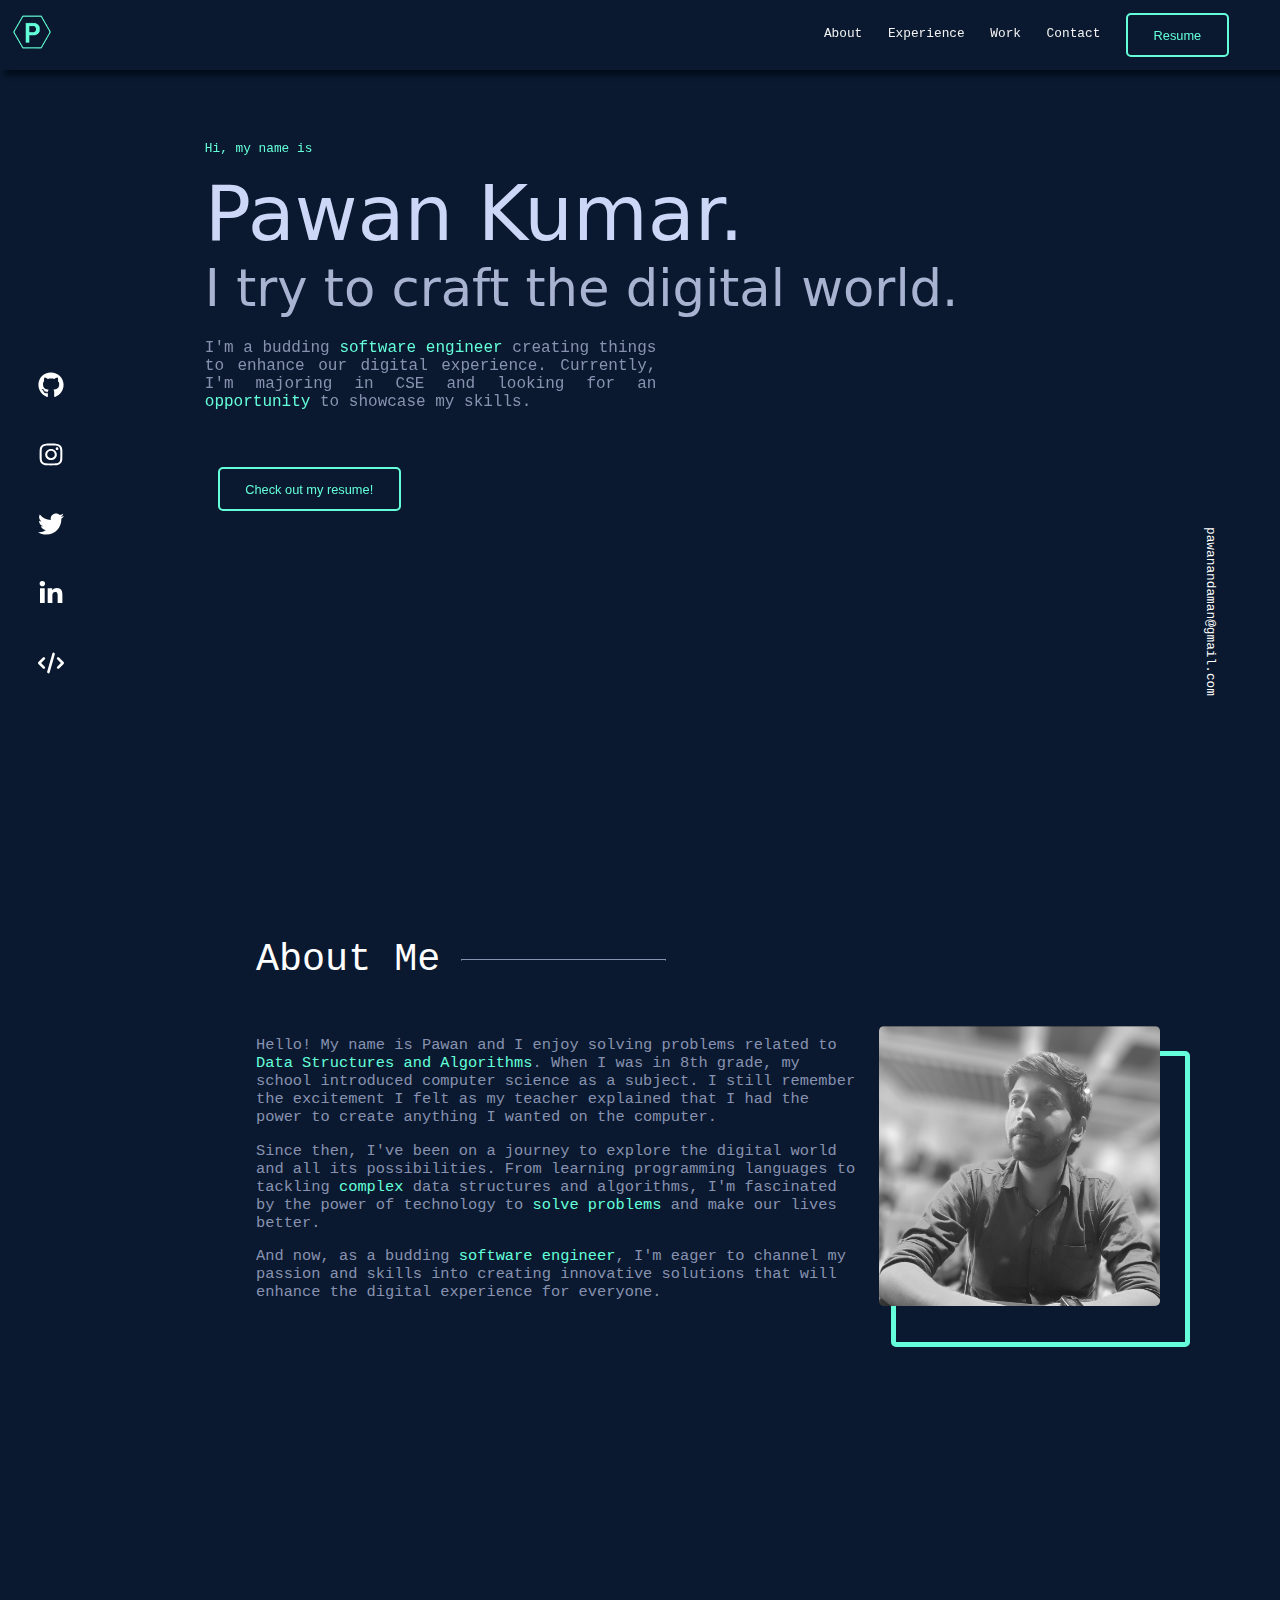
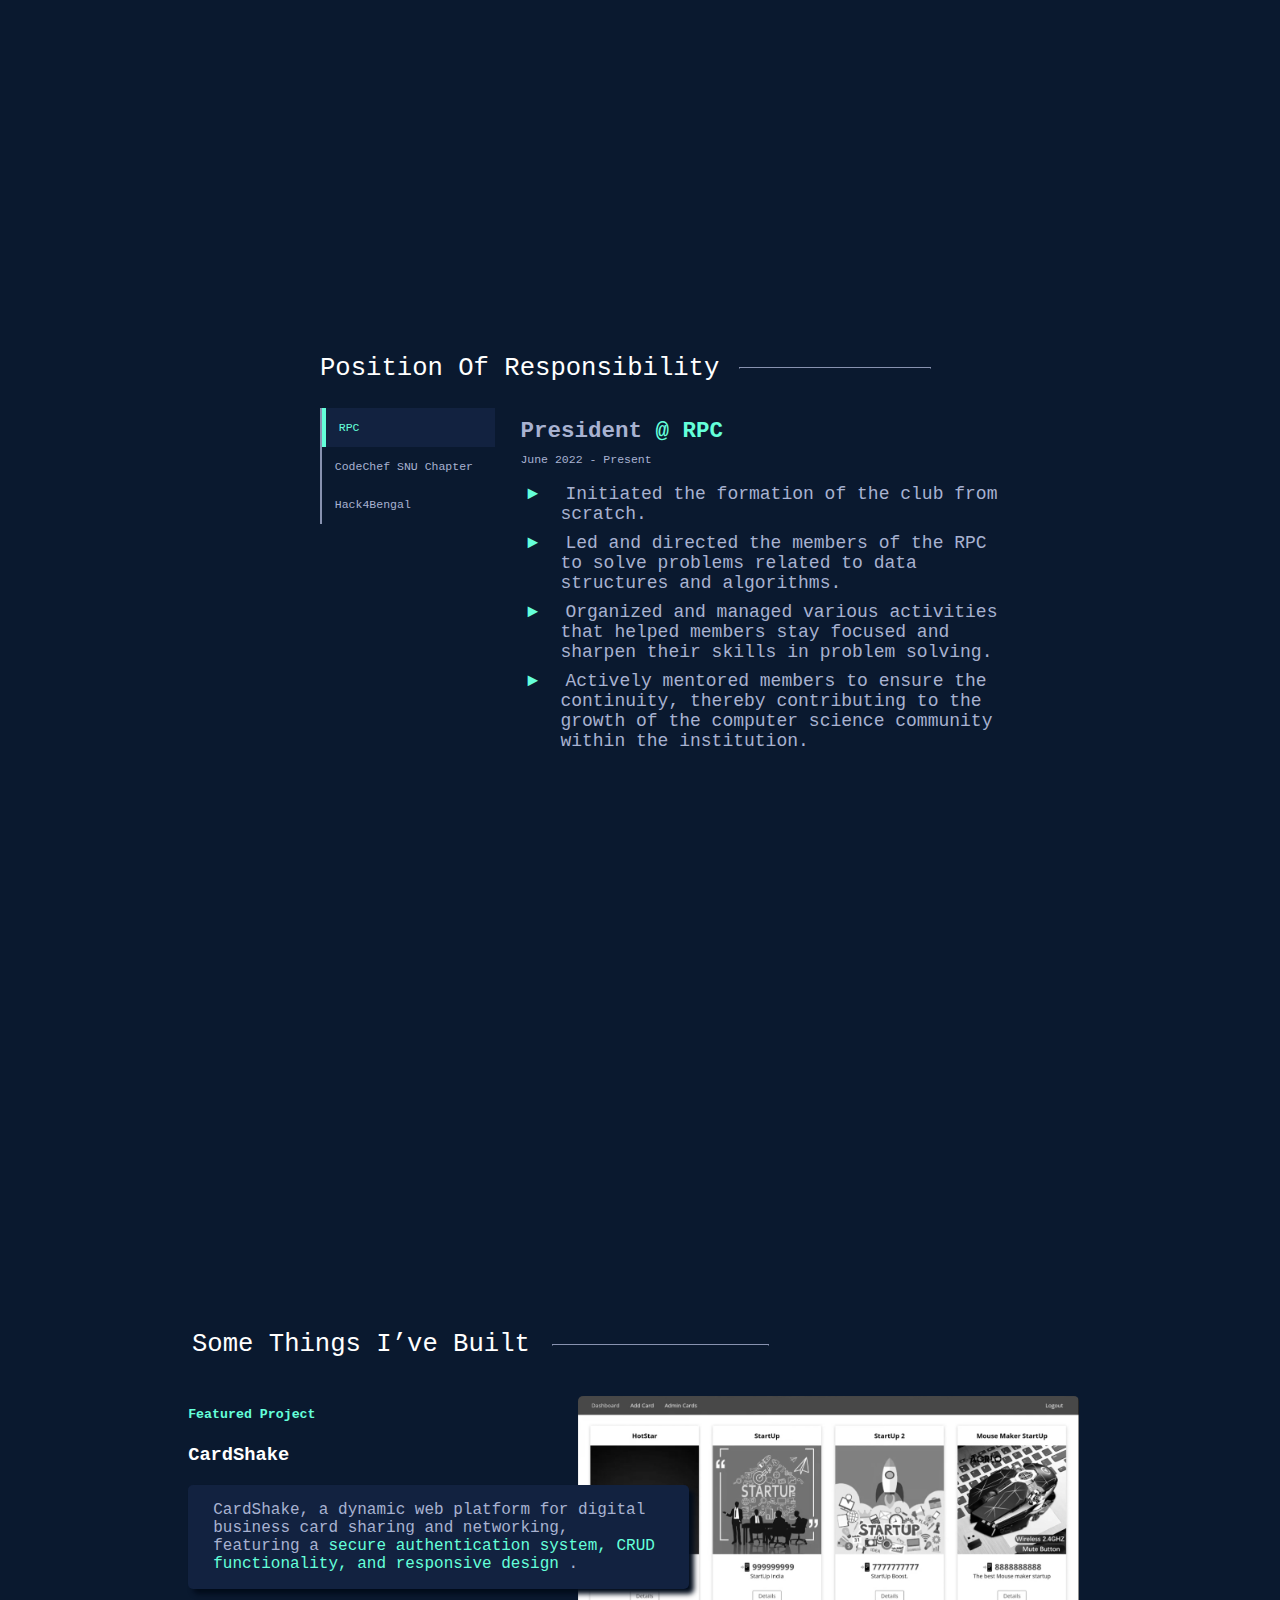
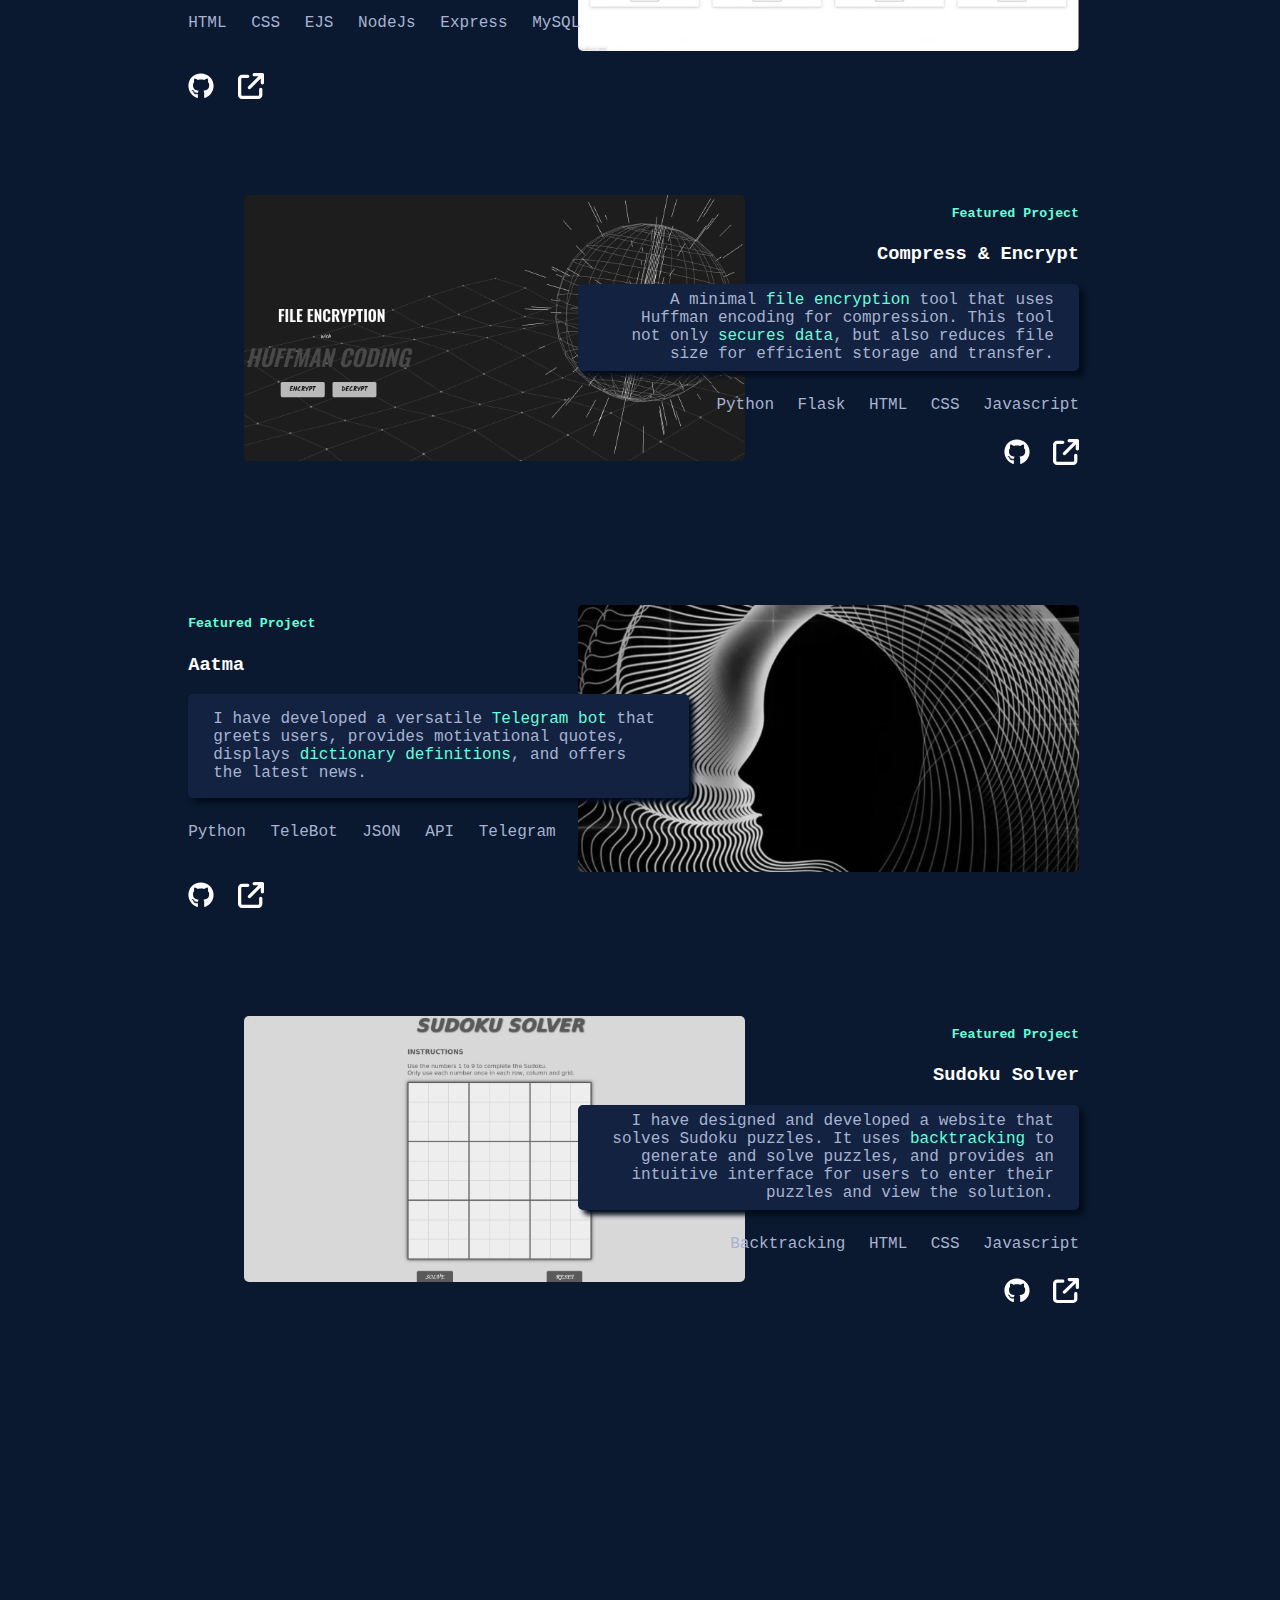
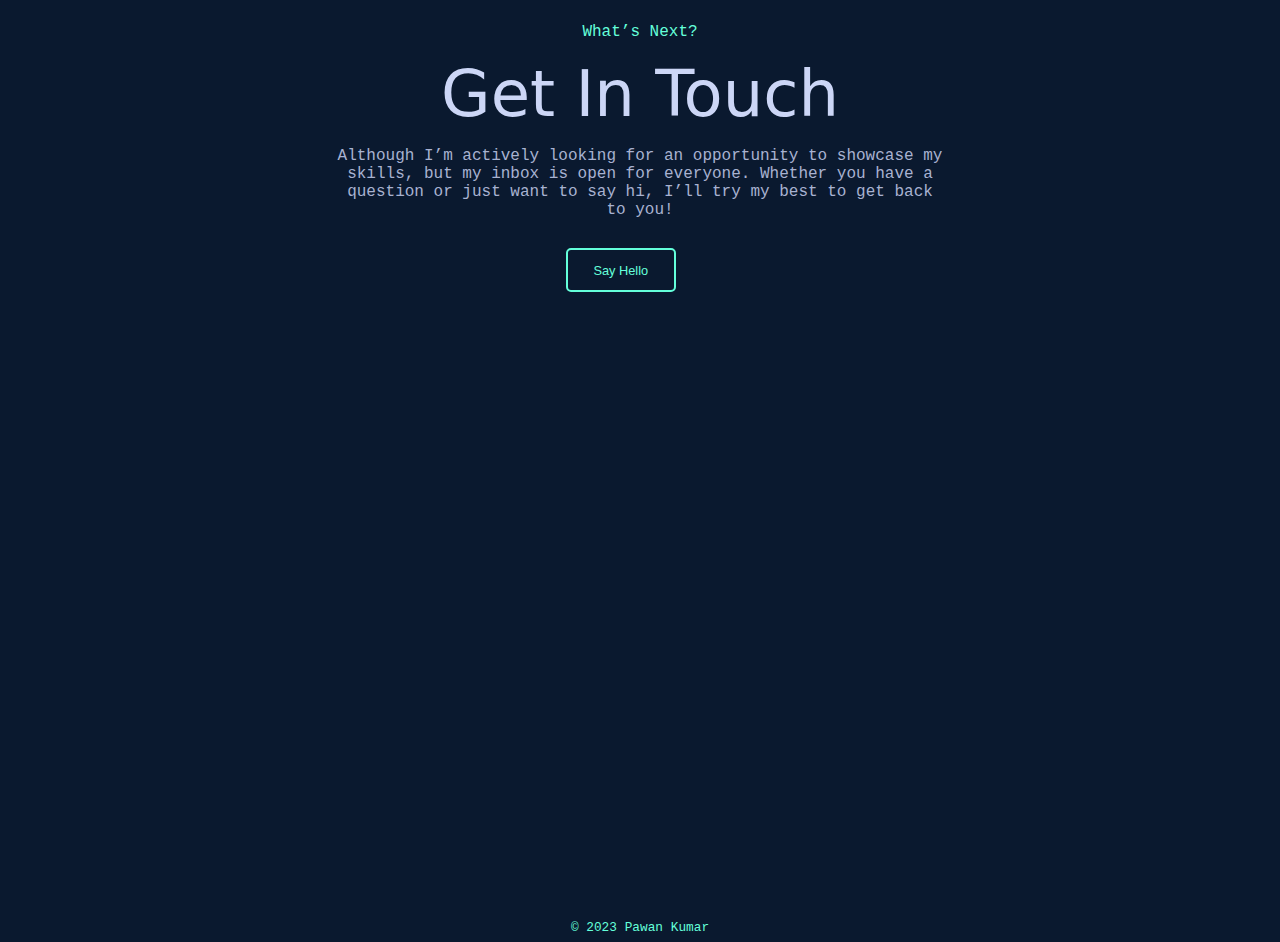
<file: index.html>
<!DOCTYPE html>
<html lang="en">
<head>
    <link rel="stylesheet" href="index.css">
    <link rel="icon" type="image/x-icon" href="Media/Icons/P.png">
    <meta name="viewport" content="width=device-width, initial-scale=1.0">
    <title>Pawan Kumar</title>
</head>
<body>
    <div class="section-1">   
        <nav>
            <div class="topnav" id = "navbar">
                <a target="_blank" href="https://github.com/pawanbgs0/Portfolio"><img src="Media/Icons/P.png" alt="Logo"></a>
                <div class="topnav-right">
                    <a class = "NavLink" id="aboutLink" href="#about">About</a>
                    <a class = "NavLink" href="#experience">Experience</a>
                    <a class = "NavLink" href="#work">Work</a>
                    <a class = "NavLink" href="#contact">Contact</a>
                    <button class="btm" id = "blog">Resume</button>
                </div>
            </div>
        </nav>

        <div class="LeftIconBar">
            <a target="_blank" href="https://github.com/pawanbgs0"><img class = "Micon" src="Media/Icons/github.svg"></a> 
            <a href="#about"><img class = "Micon" src="Media/Icons/instagram.svg"></a>
            <a target="_blank" href="https://twitter.com/PawanKu27113141"><img class = "Micon" src="Media/Icons/twitter.svg"></i></a> 
            <a target="_blank" href="https://www.linkedin.com/in/parser01/"><img class = "Micon" src="Media/Icons/linkedin-in.svg"></a>
            <a target="_blank" href="https://leetcode.com/parser01/"><img class = "Micon" src="Media/Icons/code-solid.svg"></a> 
        </div>

        <div class="RightIconBar">
            <a href="mailto:pawanandaman@gmail.com"><p>pawanandaman@gmail.com</p></a> 
        </div>

        <div class="intro-container">
            <div>
                <p class="Intro">Hi, my name is</p>
            </div>
            <div>
                <p class = "Name">Pawan Kumar.</p>
                <p class="tagline">I try to craft the digital world.</p>
            </div>
            <div>
                <p class="shortPara">I'm a budding <span>software engineer</span> creating things to enhance our digital experience. Currently, I'm majoring in CSE and looking for an <span>opportunity </span>to showcase my skills.</p>
            </div>
            <div>
                <button class="btm" id = "resume2">Check out my resume!</button>
            </div>

        </div>
        <section id="about"></section>
    </div>
     
    <div class="section-2">
        <div class="about-div">
            <div>
                <p class="AboutMe">About Me</p>
            </div>
            <div class="hrdiv">
                <hr>
            </div>
        </div>

        <div class="about-container">
            <div class="para">
                <p class="moreAboutMe">
                    Hello! My name is Pawan and I enjoy solving problems related to <span>Data Structures and Algorithms</span>. When I was in 8th grade, my school introduced computer science as a subject. I still remember the excitement I felt as my teacher explained that I had the power to create anything I wanted on the computer.
                </p>
                <p class="moreAboutMe">
                    Since then, I've been on a journey to explore the digital world and all its possibilities. From learning programming languages to tackling <span>complex</span> data structures and algorithms, I'm fascinated by the power of technology to <span>solve problems</span> and make our lives better.
                </p>
                <p class="moreAboutMe">
                    And now, as a budding <span>software engineer</span>, I'm eager to channel my passion and skills into creating innovative solutions that will enhance the digital experience for everyone.
                </p>
            </div>
            <div class="photoContainer">
                <div class="blackdiv">
                    <img src="Media/black.jpg" class="photoBlack">
                </div>
                <div class="overlayPhoto">
                    <img src="Media/color.jpg" class="photoColor">
                </div>
                <div class="square"></div>

            </div>
        </div>
    </div>
     
    <div class="section-3">
        <section id="experience"></section>
        <div class="work-div">
            <div>
                <p class="aboutWork">Position Of Responsibility</p>
            </div>
            <div class="hrdiv">
                <hr>
            </div>
        </div>
        
        <div class="tab-div">
            <div class="tab">
                <button class="tablinks" onclick="companyList(event, 'RPC')" id="defaultOpen"><p>RPC</p></button>
                <button class="tablinks" onclick="companyList(event, 'CodeChef')"><p>CodeChef SNU Chapter</p></button>
                <button class="tablinks" onclick="companyList(event, 'Hack4Bengal')"><p>Hack4Bengal</p></button>
            </div>
            
            <div id="RPC" class="tabcontent">
                <h3>President <span class="attherate">@ RPC</span></h3>
                <p class="duration">June 2022 - Present</p>
                <ul>
                    <li> 
                        <span class="bullet">&#9658</span> 
                        <span>Initiated the formation of the club from scratch.
                        </span>
                    </li>
                    <li> 
                        <span class="bullet">&#9658</span> 
                        <span>Led and directed the members of the RPC to solve problems related to data structures and algorithms.
                        </span>
                    </li>
                    <li>
                        <span class="bullet">&#9658</span>
                        <span>Organized and managed various activities that helped members stay focused and sharpen their skills in problem solving.
                        </span>
                    </li>
                    <li>
                        <span class="bullet">&#9658</span>
                        <span>Actively mentored members to ensure the continuity, thereby contributing to the growth of the computer science community within the institution.
                        </span>
                    </li>
                </ul>
            </div>
            
            <div id="CodeChef" class="tabcontent">
                <h3>Event Lead <a target="_blank", href="https://in.linkedin.com/companyList/codechef-snu-chapter"><span class="attherate">@ CodeChef SNU Chapter</span></a></h3>
                <p class="duration">September 2021 - May 2022</p> 
                <ul>
                    <li> 
                        <span class="bullet">&#9658</span> 
                        <span>As the lead, I had the opportunity to develop my skills in competitive programming and to help other students do the same.
                        </span>
                    </li>
                    <li>
                        <span class="bullet">&#9658</span>
                        <span>Organized and facilitated regular events, workshops, and practice sessions focused on competitive programming, which helped me to deepen my understanding of the topic and to share my knowledge with others.
                        </span>
                    </li>
                    <li>
                        <span class="bullet">&#9658</span>
                        <span>Learned to work with a diverse group of people, from beginners to advanced programmers, and to tailor my teaching and coaching style to different learning styles and levels of experience.
                        </span>
                    </li>
                </ul>
            </div>
            
            <div id="Hack4Bengal" class="tabcontent">
                <h3>Event Lead <a target=”_blank” href="https://www.hack4bengal.tech"><span class="attherate">@ Hack4Bengal</span></a></h3>
                <p class="duration">December 2021 - April 2022</p>
                <ul>
                    <li> 
                        <span class="bullet">&#9658</span> 
                        <span>Led the first edition of Hack4Bengal, a national-level hackathon that brought together participants from across the country to tackle real-world problems through innovative technology solutions.
                        </span>
                    </li>
                    <li>
                        <span class="bullet">&#9658</span>
                        <span>Developed and implemented creative solutions to challenges that arose during the planning and execution phases, such as managing event time, selecting relevant themes, and designing effective contents.
                        </span>
                    </li>
                    <li>
                        <span class="bullet">&#9658</span>
                        <span>Gained valuable experience in event management, team leadership, and problem-solving, honing skills that are transferable to other settings such as software development and project management.
                        </span>
                    </li>
                </ul>
            </div>
        </div>
    </div>
     
    <div class="section-4">
        <section id="work"></section>
        <div class="built-div">
            <div>
                <p class="aboutbuilt">Some Things I’ve Built</p>
            </div>
            <div class="hrdiv">
                <hr>
            </div>
        </div>
        <div class="allproject">












            <div class = "cardShakeProjectContainer">
                <div class="AatmaContainer">
                    <img src="Media/Projects/CardShakeB.png" class="photoBlack">

                    <div class="overlayAatma">
                        <a target="_blank" href="https://www.youtube.com/watch?v=YByWMC5lBxQ"><img src="Media/Projects/CardShake.png" class="photoColor"></a>
                    </div>
                </div>
                <div class="leftDetailContainer">
                    <div class="leftHeaders">
                        <h5>Featured Project</h5>
                        <a target="_blank" href="https://github.com/pawanbgs0/CardShake"><h3>CardShake</h3></a>
                    </div>
                    <div class="leftDetailpara">
                        <p>
                            CardShake, a dynamic web platform for digital business card sharing and networking, featuring a <span>secure authentication system, CRUD functionality, and responsive design </span>.
                        </p>
                    </div>
                    <div class="leftTechUsed">
                        <ul>
                            <li>HTML</li>
                            <li>CSS</li>
                            <li>EJS</li>
                            <li>NodeJs</li>
                            <li>Express</li>
                            <li>MySQL</li>
                        </ul>
                    </div>
                    <div class="leftExlinks">
                        <ul>
                            <li>
                                <a target="_blank" href="https://github.com/pawanbgs0/CardShake">
                                    <img src="Media/Icons/github.svg" class = "Micon">
                                </a>
                            </li>
                            <li>
                                <a target="_blank" href="https://www.youtube.com/watch?v=YByWMC5lBxQ">
                                    <img src="Media/Icons/link.svg" class = "Micon">
                                </a>
                            </li>
                        </ul>
                    </div>
                </div>
            </div>









            <div class="projectContainer">

                <div class="huffContainer">
                    <img src="Media/Projects/huffmanBlack.png" class="photoBlack">

                    <div class="overlayhuff">
                        <a target="_blank" href="https://www.youtube.com/watch?v=fZPHn5z9cmo"><img src="Media/Projects/huffman.png" class="photoColor"></a>
                    </div>
                </div>
                <div class="detailContainer">
                    <div class="headers">
                        <h5>Featured Project</h5>
                        <a target="_blank" href="https://github.com/pawanbgs0/Huffman"><h3>Compress & Encrypt</h3></a>
                    </div>
                    <div class="detailpara">
                        <p>
                            A minimal <span>file encryption</span> tool that uses Huffman encoding for compression. This tool not only <span>secures data</span>, but also reduces file size for efficient storage and transfer.
                        </p>
                    </div>
                    <div class="techUsed">
                        <ul>
                            <li>Python</li>
                            <li>Flask</li>
                            <li>HTML</li>
                            <li>CSS</li>
                            <li>Javascript</li>
                        </ul>
                    </div>
                    <div class="exlinks">
                        <ul>
                            <li>
                                <a target="_blank" href="https://github.com/pawanbgs0/Huffman">
                                    <img src="Media/Icons/github.svg" class = "Micon">
                                </a>
                            </li>
                            <li>
                                <a target="_blank" href="https://www.youtube.com/watch?v=fZPHn5z9cmo">
                                    <img src="Media/Icons/link.svg" class = "Micon">
                                </a>
                            </li>
                        </ul>
                    </div>
                </div>
            </div>
        
            <div class = "AatmaprojectContainer">
                <div class="AatmaContainer">
                    <img src="Media/Projects/AatmaB.jpg" class="photoBlack">

                    <div class="overlayAatma">
                        <a target="_blank" href="https://www.youtube.com/watch?v=b3VxaxKfLD4"><img src="Media/Projects/Aatma.jpg" class="photoColor"></a>
                    </div>
                </div>
                <div class="leftDetailContainer">
                    <div class="leftHeaders">
                        <h5>Featured Project</h5>
                        <a target="_blank" href="https://replit.com/@PawanKumar56/TelegramBot"><h3>Aatma</h3></a>
                    </div>
                    <div class="leftDetailpara">
                        <p>
                            I have developed a versatile <span>Telegram bot</span> that greets users, provides motivational quotes, displays <span>dictionary definitions</span>, and offers the latest news.
                        </p>
                    </div>
                    <div class="leftTechUsed">
                        <ul>
                            <li>Python</li>
                            <li>TeleBot</li>
                            <li>JSON</li>
                            <li>API</li>
                            <li>Telegram</li>
                        </ul>
                    </div>
                    <div class="leftExlinks">
                        <ul>
                            <li>
                                <a target="_blank" href="https://github.com/pawanbgs0/Aatma">
                                    <img src="Media/Icons/github.svg" class = "Micon">
                                </a>
                            </li>
                            <li>
                                <a target="_blank" href="https://www.youtube.com/watch?v=b3VxaxKfLD4">
                                    <img src="Media/Icons/link.svg" class = "Micon">
                                </a>
                            </li>
                        </ul>
                    </div>
                </div>
            </div>


            <div class="sudoprojectContainer">

                <div class="sudoContainer">
                    <img src="Media/Projects/sudoBlack.png" class="photoBlack">

                    <div class="overlaysudo">
                        <a target="_blank" href="https://pawanbgs0.github.io/Sudoku/"><img src="Media/Projects/sudo.png" class="photoColor"></a>
                    </div>
                </div>
                <div class="detailContainer">
                    <div class="headers">
                        <h5>Featured Project</h5>
                        <a target="_blank" href="https://pawanbgs0.github.io/Sudoku/"><h3>Sudoku Solver</h3></a>
                    </div>
                    <div class="detailpara">
                        <p>
                            I have designed and developed a website that solves Sudoku puzzles. It uses <span>backtracking</span> to generate and solve puzzles, and provides an intuitive interface for users to enter their puzzles and view the solution.
                        </p>
                    </div>
                    <div class="techUsed">
                        <ul>
                            <li>Backtracking</li>
                            <li>HTML</li>
                            <li>CSS</li>
                            <li>Javascript</li>
                        </ul>
                    </div>
                    <div class="exlinks">
                        <ul>
                            <li>
                                <a target="_blank" href="https://github.com/pawanbgs0/Sudoku">
                                    <img src="Media/Icons/github.svg" class = "Micon">
                                </a>
                            </li>
                            <li>
                                <a target="_blank" href="https://pawanbgs0.github.io/Sudoku/">
                                    <img src="Media/Icons/link.svg" class = "Micon">
                                </a>
                            </li>
                        </ul>
                    </div>
                </div>
            </div>
        </div>
        <section id="contact"></section>
    </div>
     
    <div class="section-5">
        <div class="contactContainer">
            <div>
                <p>What’s Next?</p>
            </div>
            <div>
                <p class="touch">Get In Touch</p>
            </div>
            <div class="touchpara">
                <p>Although I’m actively looking for an opportunity to showcase my skills, but my inbox is open for everyone. Whether you have a question or just want to say hi, I’ll try my best to get back to you!</p>
            </div>
            <div>
                <button class="btm" id="hello"><span>Say Hello</span></button>
            </div>
        </div>
    </div>
    <div class="footer">
        <a target="_blank" href="https://github.com/pawanbgs0/Portfolio">
            <p class="copyright">© 2023 Pawan Kumar</p>
        </a>
    </div>
    <script src="index.js"></script>
</body>
</html>
</file>
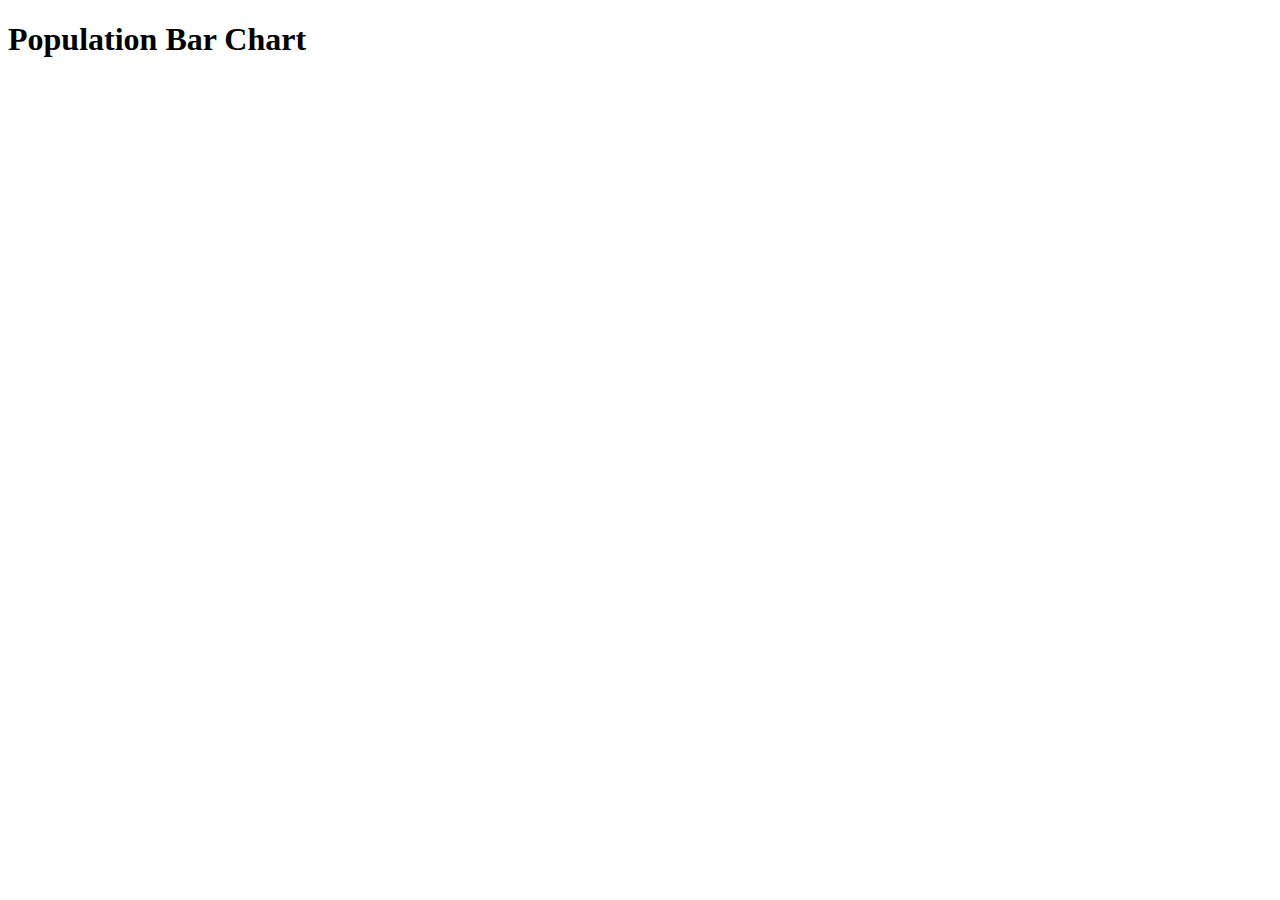
<file: temp.html>
<!DOCTYPE html>
<html>
  <head>
    <title>Population Bar Chart</title>
    <script src="https://d3js.org/d3.v6.min.js"></script>
    <style>
      .bar {
        fill: steelblue;
      }
    </style>
  </head>
  <body>
    <h1>Population Bar Chart</h1>
    <svg width="600" height="400"></svg>
    <script>
      // Define the dataset
      const dataset = [
        { country: "China", population: 1394 },
        { country: "India", population: 1365 },
        { country: "United States", population: 328 },
        { country: "Indonesia", population: 270 },
        { country: "Brazil", population: 212 }
      ];

      // Define the dimensions of the chart
      const width = 500;
      const height = 300;
      const margin = { top: 20, right: 20, bottom: 30, left: 40 };

      // Create the scales
      const x = d3.scaleBand().range([margin.left, width - margin.right]).padding(0.1);
      const y = d3.scaleLinear().range([height - margin.bottom, margin.top]);

      // Set the domains for the scales
      x.domain(dataset.map(d => d.country));
      y.domain([0, d3.max(dataset, d => d.population)]);

      // Create the chart
      const svg = d3.select("svg")
        .attr("viewBox", [0, 0, width, height]);

      svg.selectAll("rect")
        .data(dataset)
        .enter()
        .append("rect")
        .attr("class", "bar")
        .attr("x", d => x(d.country))
        .attr("y", d => y(d.population))
        .attr("width", x.bandwidth())
        .attr("height", d => height - margin.bottom - y(d.population));

      // Create the axes
      const xAxis = d3.axisBottom(x);
      const yAxis = d3.axisLeft(y);

      svg.append("g")
        .attr("transform", `translate(0,${height - margin.bottom})`)
        .call(xAxis);

      svg.append("g")
        .attr("transform", `translate(${margin.left},0)`)
        .call(yAxis);
    </script>
  </body>
</html>
</file>
<file: index.css>
body{
    margin: 0;
    font-family: "SF Mono","Fira Code","Fira Mono","Roboto Mono",monospace;
    background-color: #0a192f;
}

.section-1{
    min-height: 100vh;
    overflow: auto;
    box-sizing: border-box;
    position: relative;
    bottom: -50px;
    z-index: 3;
}

.section-2{
    min-height: 100vh;
    /* overflow: auto; */
    box-sizing: border-box;
}

.section-3
{
    min-height: 100vh;
    /* overflow: auto; */
    box-sizing: border-box;
}

.section-4
{
    min-height: 100vh;
    /* overflow: auto; */
    box-sizing: border-box;
}

.section-5
{
    min-height: 100vh;
    /* overflow: auto; */
    box-sizing: border-box;
}

.moreAboutMe span{
    color: #64ffda;
}

.shortPara span{
    color: #64ffda;
}

.leftDetailpara span{
    color: #64ffda;
}

.detailpara span{
    color: #64ffda;
}

#navbar{
    width: 100vw;
    box-sizing: border-box;
    position: fixed;
    background-color: #0a192f;
    font-family: "SF Mono","Fira Code","Fira Mono","Roboto Mono",monospace;
    transition: top 0.3s;
    z-index: 2;
    box-shadow: 5px 5px 5px #020c1b;
}
  

.NavLink{
    float: left;
    color: #f2f2f2;
    text-align: center;
    padding: 2vw 1vw;
    text-decoration: none;
    font-size: 1vw;
}

.NavLink:hover {
    text-decoration: none;
    color: #64ffda;
}

.topnav img{
    height: 3vw;
    width: 3vw;
    margin-left: 1%;
    margin-top: 1vw;
}

.topnav-right {
    float: right;
}

.btm{
    border: 2px solid #64ffda;
    background-color: #0a192f;
    color: #64ffda;
    padding: 1vw 2vw;
    font-size: 1vw;
    cursor: pointer;
    border-radius: 5px;
    margin-top: 1vw;
    margin-bottom: 1vw;
    margin-left: 1vw;
    margin-right: 4vw;
}

.btm:hover{
    transition: 0.5s;
    background-color: #233554;
}
  
.LeftIconBar {
    width: 8vw;
    background-color: #0a192f;
    display: flex;
    flex-direction: column;
    height: 100vh;
    box-sizing: border-box;
    justify-content: center;
    position: fixed;
    margin-top: 6vw;
}
  
.LeftIconBar a {
    display: block;
    text-align: center;
    padding: 1vw;
    transition: all 0.3s ease;
    color: white;
    font-size: 3vw;
}
  
.LeftIconBar a:hover {
    transform: translateY(-8px);
}

.Micon{
    filter: invert(100%) sepia(0%) saturate(0%) hue-rotate(0deg) brightness(100%) contrast(100%); /*changing the svg color to white*/
    height: 2vw;
    width: 2vw;
}

.RightIconBar {
    width: 7vw;
    background-color: #0a192f;
    display: flex;
    flex-direction: column;
    height: 100vh;
    box-sizing: border-box;
    justify-content: center;
    position: fixed;
    top: 0;
    right: 0;
    margin-top: 6vw;
}

.RightIconBar p {
    font-family: "SF Mono","Fira Code","Fira Mono","Roboto Mono",monospace;
    writing-mode: vertical-rl;
    text-orientation: mixed;
    text-align: left;
    transform-origin: left top;
    position: absolute;
    top: 50%;
}

.RightIconBar a {
    text-decoration: none;
    color: white;
    font-size: 1vw;
    transition: 0.3s;
}

.RightIconBar a:hover{
    color: #64ffda;
    transform: translateY(-8px);
}

.intro-container{
    display: flex;
    flex-direction: column;
    margin-top: 10%;
    margin-left: 16%;
    padding: 0;
    justify-content: space-between;
}

.Intro{
    color: #64ffda;
    font-size: 1vw;
}

.Name{
    margin: 0;
    padding: 0;
    color: #ccd6f6;
    font-family: "Calibre","Inter","San Francisco","SF Pro Text",system-ui,sans-serif;
    font-size: 6vw;
}

.tagline{
    margin: 0;
    padding: 0;
    color: #a8b2d1;
    font-family: "Calibre","Inter","San Francisco","SF Pro Text",system-ui,sans-serif;
    font-size: 4vw;
}

.shortPara{
    font-family: "SF Mono","Fira Code","Fira Mono","Roboto Mono",monospace;
    padding-top: 2%;
    padding-bottom: 4%;
    width: 42%;
    margin: 0;
    color: #8892b0;
    text-align: justify;
}

.about-div{
    display: flex;
    align-items: center;
    margin-left: 20%;
    box-sizing: border-box;
}

.about-div p{
    font-family: "SF Mono","Fira Code","Fira Mono","Roboto Mono",monospace;
    color: white;
    font-size: 3vw;
}

.hrdiv{
    width: 20%;
    margin-left: 2%;
}

hr{
    border: 0.2px solid #8892b0;
    border-bottom: 0.2px solid #0a192f;
}

.about-container
{
    font-family: "SF Mono","Fira Code","Fira Mono","Roboto Mono",monospace;
    display: flex;
    align-items: center;
    color: #8892b0;
    margin-left: 20%;
    box-sizing: border-box;
}

.para{
    width: 60%;
    font-size: 1.2vw;
    box-sizing: border-box;
}

.photoContainer{
    position: relative;
    margin-left: 2%;
    width: 40%;
    z-index: 1;
}

.photo{
    position: relative;
}

.overlayPhoto{
    position: absolute;
    top: 0;
    bottom: 0;
    left: 0;
    right: 0;
    height: 100%;
    width: 100%;
    opacity: 0;
    transition: .5s ease;
}

.photoBlack{
    height: 70%;
    width: 70%;
    border-radius: 5px;
}

.photoColor{
    border-radius: 5px;
    height: 98.7%;
    width: 70%;
}

.photoContainer:hover .overlayPhoto{
    opacity: 1;
}

.square{
    border: 5px solid #64ffda;
    border-radius: 5px;
    position: absolute;
    top: 2vw;
    bottom: 0;
    left: 1vw;
    right: 0;
    height: 100%;
    width: 72%;
    opacity: 1;
    z-index: -1;
    transition: .5s ease;
}

.photoContainer:hover .square{
    transition: 0.5s;
    top: 5px;
    left: 5px;
}


.work-div{
    display: flex;
    align-items: center;
    margin-top: 10%;
    margin-left: 25%;
    box-sizing: border-box;
}

.work-div p{
    font-family: "SF Mono","Fira Code","Fira Mono","Roboto Mono",monospace;
    color: white;
    font-size: 2vw;
}


.tab-div{
    display: flex;
    margin-left: 25%;
}

.tab{
    border-left: 0.2vw solid #8892b0;
    height: 10%;
    float: left;
    background-color: #0a192f;
    width: 18%;
}

.tab-div p{
    font-family: "SF Mono","Fira Code","Fira Mono","Roboto Mono",monospace;
    padding: 0;
    margin: 0;
}

.tab-div a{
    text-decoration: none;
}

.tab-div a:hover{
    text-decoration: underline;
    color: #64ffda;
    transition: 0.3s;
}

.attherate{
    color: #64ffda;
}
  
.tab-div h3{
    font-family: "SF Mono","Fira Code","Fira Mono","Roboto Mono",monospace;
    color: #a8b2d1;
    margin-top: 2%;
    margin-bottom: 2%;
}

.tab-div li{
    color: #a8b2d1;
    margin-bottom: 2%;
    list-style: none;
}

.bullet{
    color: #64ffda;
    margin-left: -2.6vw;
    margin-right: 1.3vw;
}


  /* Style the buttons inside the tab */
.tab button {
    display: block;
    background-color: inherit;
    color: #a8b2d1;
    padding: 1vw 1vw;
    width: 100%;
    border: none;
    /* outline: none; */
    text-align: left;
    cursor: pointer;
    transition: 0.3s;
    font-size: 0.9vw;
}
  
  /* Change background color of buttons on hover */
.tab button:hover {
    background-color: #122240;
    color: #64ffda;
}
  
  /* Create an active/current "tab button" class */
.tab button.active {
    background-color: #122240;
    color: #64ffda;
    border-left: 4px solid #64ffda;
    transition: 0.3s;
}

  /* Style the tab content */
.tabcontent {
    color: #64ffda;
    float: left;
    padding: 0 2vw;
    width: 50%;
    border-left: none;
}

.tabcontent ul{
    font-size: 2vh;
}

.tabcontent h3{
    font-size: 2.5vh;
}

.duration{
    font-size: 0.9vw;
    color: #a8b2d1;
}

.built-div{
    display: flex;
    align-items: center;
    margin-top: 6%;
    margin-left: 15%;
    box-sizing: border-box;
}

.built-div p{
    font-family: "SF Mono","Fira Code","Fira Mono","Roboto Mono",monospace;
    color: white;
    font-size: 2vw;
}

.allproject{
    /* border: 5px solid red; */
    display: flex;
    flex-direction: column;
    /* box-sizing: border-box; */
}

.cardShakeProjectContainer{
    margin-left: 6%;
    margin-right: 7%;
    margin-bottom: 10%;
    /* border: 5px solid white; */
    display: flex;
    box-sizing: border-box;
    position: relative;
}

.projectContainer{
    margin-left: 6%;
    margin-right: 7%;
    /* border: 5px solid white; */
    display: flex;
    box-sizing: border-box;
    position: relative;
}


.huffContainer{
    /* border: 5px solid red; */
    position: relative;
    margin-top: 1%;
    margin-left: 15%;
    margin-right: 0;
    padding: 0;
    width: 45%;
    height: 100%;
    z-index: 1;
}

.overlayhuff{
    position: absolute;
    top: 0;
    bottom: 0;
    left: 0;
    right: 0;
    height: 100%;
    width: 100%;
    opacity: 0;
    transition: .5s ease;
}

.huffContainer:hover .overlayhuff{
    opacity: 1;
}

.huffContainer img{
    height: 100%;
    width: 100%;
}

.detailContainer{
    font-family: "SF Mono","Fira Code","Fira Mono","Roboto Mono",monospace;
    position: absolute;
    /* border: 5px solid green; */
    box-sizing: border-box;
    align-items: right;
    width: 45%;
    left: 45%;
    z-index: 1;
}

.detailContainer h5{
    color: #64ffda;
}

.headers{
    width: 100%;
    align-items: right;
    text-align: right;
}

.headers a{
    text-decoration: none;
    color: white;
}

.headers a:hover{
    color: #64ffda;
}

.detailpara
{
    /* border: 5px solid red; */
    color: #a8b2d1;
    background-color: #122240;
    width: 100%;
    box-shadow: 5px 5px 5px #020c1b;
    border-radius: 5px;
}

.detailpara p{
    text-align: right;
    padding-left: 5%;
    padding-right: 5%;
}


.techUsed{
    color: #a8b2d1;
    width: 100%;
}


.techUsed ul{
    list-style: none;
    text-align: right;
    margin-top: 5%;
}

.techUsed li{
    display: inline-block;
    padding-left: 3%;
}

.exlinks ul{
    list-style: none;
    text-align: right;
    margin-top: 5%;
}

.exlinks li{
    display: inline-block;
    padding-left: 3%;
}

/*************************************************************************/


.AatmaprojectContainer{
    margin-left: 6%;
    margin-right: 7%;
    margin-top: 10%;
    /* margin-bottom: 10%; */
    /* border: 5px solid white; */
    display: flex;
    box-sizing: border-box;
    position: relative;
}

.AatmaContainer{
    /* border: 5px solid red; */
    position: relative;
    margin-top: 1%;
    margin-left: 45%;
    margin-right: 0;
    padding: 0;
    width: 45%;
    height: 100%;
    z-index: 1;
}

.overlayAatma{
    position: absolute;
    top: 0;
    bottom: 0;
    left: 0;
    right: 0;
    height: 100%;
    width: 100%;
    opacity: 0;
    transition: .5s ease;
}

.AatmaContainer:hover .overlayAatma{
    opacity: 1;
}

.AatmaContainer img{
    height: 100%;
    width: 100%;
}

.detailContainer{
    font-family: "SF Mono","Fira Code","Fira Mono","Roboto Mono",monospace;
    position: absolute;
    /* border: 5px solid green; */
    box-sizing: border-box;
    align-items: right;
    width: 45%;
    left: 45%;
    z-index: 1;
}

.detailContainer h5{
    color: #64ffda;
}

.headers{
    width: 100%;
    align-items: right;
    text-align: right;
}

.headers a{
    text-decoration: none;
    color: white;
}

.headers a:hover{
    color: #64ffda;
}

.detailpara
{
    /* border: 5px solid red; */
    color: #a8b2d1;
    background-color: #122240;
    width: 100%;
    box-shadow: 5px 5px 5px #020c1b;
    border-radius: 5px;
}

.detailpara p{
    text-align: right;
    padding-left: 5%;
    padding-right: 5%;
    padding-top: 1.5%;
    padding-bottom: 1.5%;
}


.techUsed{
    color: #a8b2d1;
    width: 100%;
}


.techUsed ul{
    list-style: none;
    text-align: right;
    margin-top: 5%;
}

.techUsed li{
    display: inline-block;
    padding-left: 3%;
}

.exlinks ul{
    list-style: none;
    text-align: right;
    margin-top: 5%;
}

.exlinks li{
    display: inline-block;
    padding-left: 3%;
}


/* --------------------------------------------------------------------- */

.sudoprojectContainer{
    margin-left: 6%;
    margin-right: 7%;
    margin-top: 10%;
    margin-bottom: 10%;
    /* border: 5px solid white; */
    display: flex;
    box-sizing: border-box;
    position: relative;
}

.sudoContainer{
    /* border: 5px solid red; */
    position: relative;
    margin-top: 1%;
    margin-left: 15%;
    margin-right: 0;
    padding: 0;
    width: 45%;
    height: 100%;
    z-index: 1;
}

.overlaysudo{
    position: absolute;
    top: 0;
    bottom: 0;
    left: 0;
    right: 0;
    height: 100%;
    width: 100%;
    opacity: 0;
    transition: .5s ease;
}

.sudoContainer:hover .overlaysudo{
    opacity: 1;
}

.sudoContainer img{
    height: 100%;
    width: 100%;
}

.leftDetailContainer{
    font-family: "SF Mono","Fira Code","Fira Mono","Roboto Mono",monospace;
    position: absolute;
    /* border: 5px solid green; */
    display: flex;
    flex-direction: column;
    box-sizing: border-box;
    align-items: left;
    width: 45%;
    left: 10%;
    z-index: 1;
}

.leftDetailContainer h5{
    color: #64ffda;
}

.leftHeaders{
    width: 100%;
    align-items: left;
    text-align: left;
}

.leftHeaders a{
    text-decoration: none;
    color: white;
}

.leftHeaders a:hover{
    color: #64ffda;
}

.leftDetailpara
{
    /* border: 5px solid red; */
    color: #a8b2d1;
    background-color: #122240;
    width: 100%;
    box-shadow: 5px 5px 5px #020c1b;
    border-radius: 5px;
}

.leftDetailpara p{
    text-align: left;
    padding-left: 5%;
    padding-right: 5%;
}


.leftTechUsed{
    color: #a8b2d1;
    width: 100%;
}


.leftTechUsed ul{
    list-style: none;
    text-align: left;
    margin-top: 5%;
    padding-left: 0;
}

.leftTechUsed li{
    display: inline-block;
    padding-right: 3%;
    padding-left: 0;
}

.leftExlinks ul{
    list-style: none;
    text-align: left;
    margin-top: 5%;
    margin-left: 0;
    padding-left: 0;
}

.leftExlinks li{
    display: inline-block;
    padding-right: 3%;
    padding-left: 0;
}

.contactContainer
{
    font-family: "SF Mono","Fira Code","Fira Mono","Roboto Mono",monospace;
    color: #64ffda;
    width: 80%;
    margin-left: 10%;
    margin-top: 15%;
    /* border: 5px solid green; */
    display: flex;
    align-items: center;
    flex-direction: column;
    box-sizing: border-box;
}

.touch{
    font-family: "Calibre","Inter","San Francisco","SF Pro Text",system-ui,sans-serif;
    color: #ccd6f6;
    font-size: 5vw;
    margin: 0;
}


.touchpara{
    /* border: 5px solid red; */
    color: #a8b2d1;
    width: 60%;
    text-align: center;
}


.footer {
    /* border: 5px solid white; */
    position: relative;
    bottom: 0;
    width: 80%;
    margin-left: 10vw;
    margin-bottom: 0;
    height: 2vw;
    text-align: center;
    /* background color and other styles */
}

.copyright{
    font-family: "SF Mono","Fira Code","Fira Mono","Roboto Mono",monospace;
    color: #64ffda;
    font-size: 1vw;
    transition: .5s ease;
}

.footer a{
    text-decoration: none;
    
}

.footer a:hover .copyright{
    color: white;
    transform: translateY(-8px);
    transition: 0.5s;
}

/* +++++++++++++++++++++++++++++++++++++++++++++++++++++++++++++++++++++++++++++++++++++++++++++++++++ */


@media screen and (max-width: 600px) { /*To make the website Responsive*/
    .section-2{
        min-height: 50vh;
    }
    
    .section-3
    {
        min-height: 80vh;
    }
    
    .section-4
    {
        min-height: 100vh;
    }
    
    .section-5
    {
        min-height: 50vh;
    }

    #navbar{
        z-index: 2;
    }
    
    .topnav img{
        height: 8vw;
        width: 8vw;
        margin-left: 1%;
        margin-top: 1vh;
    }

    .NavLink{
        float: left;
        color: #f2f2f2;
        text-align: center;
        padding: 6vw 1vw;
        text-decoration: none;
        font-size: 3vw;
    }

    .btm{
        border: 2px solid #64ffda;
        background-color: #0a192f;
        color: #64ffda;
        padding: 2vw 2vw;
        font-size: 3vw;
        cursor: pointer;
        border-radius: 5px;
        margin-top: 3vw;
        margin-bottom: 3vw;
        margin-left: 1vw;
        margin-right: 6vw;
    }

    .topnav a:not(:first-child) {
        display: none;
    } 

    .LeftIconBar{
        display: none;
    }

    .RightIconBar{
        display: none;
    }

    .intro-container{
        /* border: 5px solid red; */
        display: flex;
        flex-direction: column;
        margin-top: 60%;
        margin-left: 4%;
        padding: 0;
        justify-content: space-between;
    }

    .Intro{
        color: #64ffda;
        font-size: 4vw;
    }

    .Name{
        margin: 0;
        padding: 0;
        color: #ccd6f6;
        font-family: "Calibre","Inter","San Francisco","SF Pro Text",system-ui,sans-serif;
        font-size: 6vw;
    }

    .tagline{
        margin: 0;
        padding: 0;
        color: #a8b2d1;
        font-family: "Calibre","Inter","San Francisco","SF Pro Text",system-ui,sans-serif;
        font-size: 6vw;
    }

    .shortPara{
        font-family: "SF Mono","Fira Code","Fira Mono","Roboto Mono",monospace;
        padding-top: 2%;
        padding-bottom: 4%;
        width: 96%;
        margin: 0;
        color: #8892b0;
        text-align: justify;
    }

    /* Starting Section - 2 */

    .about-div{
        /* border: 5px solid red; */
        display: flex;
        align-items: center;
        margin-left: 2vw;
        margin-top: 15%;
        padding: 0;
        box-sizing: border-box;
    }

    .about-div p{
        font-family: "SF Mono","Fira Code","Fira Mono","Roboto Mono",monospace;
        color: white;
        font-size: 6vw;
    }

    .hrdiv{
        width: 60%;
        margin-left: 2%;
    }

    .about-container{
        /* border: 5px solid red; */
        font-family: "SF Mono","Fira Code","Fira Mono","Roboto Mono",monospace;
        display: flex;
        flex-direction: column;
        align-items: center;
        color: #8892b0;
        margin-left: 3%;
        margin-right: 4%;
        box-sizing: border-box;
    }
    
    .para{
        /* border: 5px solid white; */
        width: 100%;
        font-size: 3.9vw;
        box-sizing: border-box;
        display: inline-block;
    }

    .para p{
        margin-top: 0;
    }

    .photoContainer{
        /* border: 5px solid white; */
        position: relative;
        margin-left: 2%;
        width: 60%;
        z-index: 1;
    }
    
    .blackdiv{
        /* border: 5px solid white; */
    }

    .overlayPhoto{
        /* border: 5px solid red; */
        position: absolute;
        top: 0;
        bottom: 0;
        left: 0;
        right: 0;
        opacity: 0;
        transition: .5s ease;
    }
    
    .photoContainer:hover .overlayPhoto{
        opacity: 1;
    }

    .photoContainer:hover .photo{
        opacity: 0;
    }

    .square{
        border: 5px solid #64ffda;
        border-radius: 5px;
        position: absolute;
        top: 3vw;
        bottom: 0;
        right: 2vw;
        height: 96%;
        width: 68%;
        opacity: 1;
        z-index: -1;
        transition: .5s ease;
    }

    .photoContainer:hover .square{
        transition: 0.5s;
        top: -2px;
        left: -2px;
    }

    /* Starting section 3 */

    .work-div{
        /* border: 5px solid red; */
        display: flex;
        width: 92%;
        align-items: center;
        margin-top: 15%;
        margin-left: 2vw;
        box-sizing: border-box;
    }

    .work-div p{
        font-family: "SF Mono","Fira Code","Fira Mono","Roboto Mono",monospace;
        color: white;
        font-size: 5vw;
    }

    .tab-div{
        /* border: 5px solid red; */
        display: flex;
        flex-direction: column;
        margin-left: 2vw;
        margin-right: 4vw;
    }

    .tab{
        /* border: 5px solid white; */
        width: 96%;
        display: flex;
        border: none;
    }

    .tab button{
        padding: 2vw 2vw;
        font-size: 3vw;
    }

    .tabcontent{
        /* border: 5px solid yellow; */
        width: 96%;
    }

    .duration{
        font-size: 3vw;
    }

    .tab-div ul{
        /* border: 5px solid white; */
        padding-left: 5vw;
        margin-left: 1vw;
    }

    .tab-div li{
        /* border: 5px solid red; */
        color: #a8b2d1;
        margin-bottom: 2%;
        list-style: none;
    }
    
    .bullet{
        color: #64ffda;
        margin-left: -5vw;
        margin-right: 1.3vw;
    }

    .built-div{
        /* border: 5px solid red; */
        display: flex;
        align-items: center;
        margin-top: 15%;
        margin-left: 2vw;
    }

    .built-div p{
        font-size: 5vw;
    }

    .projectContainer{
        /* border: 5px solid white; */
        margin-top: 15%;
        margin-left: 2vw;
        padding: 0;
        width: 96%;
        height: 88vw;
        display: flex;
        flex-direction: column;
    }

    .headers{
        text-align: left;
        margin-left: 2vw;
    }

    .detailpara{
        padding-top: 1.5vw;
        padding-bottom: 1.5vw;
        width: 96%;
        margin-left: 1vw;
    }

    .detailpara p{
        text-align: left;
    }

    .techUsed ul{
        margin-right: 4vw;
        padding-left: 0;
        /* border: 5px solid red; */
        text-align: left;
        color: #ccd6f6;
    }

    .exlinks ul{
        padding-left: 0;
        text-align: left;
    }

    .Micon{
        height: 5vw;
        width: 5vw;
    }

    .huffContainer{
        /* border: 5px solid yellow; */
        display: none;
    }

    .detailContainer{
        /* border: 5px solid yellow; */
        background-color: #233554;
        border-radius: 5px;
        box-shadow: 5px 5px 5px #020c1b;
        z-index: 0;
        left: 0;
        width: 100%;
    }

    /*************************************************************/
    .cardShakeProjectContainer{
        margin-top: 6%;
        margin-left: 2vw;
        margin-bottom: -1%;
        /* border: 5px solid white; */
        padding: 0;
        width: 96%;
        height: 88vw;
        display: flex;
        flex-direction: column;
    }

    /****************************************************************/

    .AatmaprojectContainer{
        margin-top: 15%;
        margin-left: 2vw;
        padding: 0;
        width: 96%;
        height: 88vw;
        display: flex;
        flex-direction: column;
    }

    .AatmaContainer{
        display: none;
    }
    /* ............................................................................ */

    .sudoprojectContainer{
        /* border: 5px solid white; */
        margin-top: 15%;
        margin-left: 2vw;
        padding: 0;
        width: 96%;
        height: 88vw;
        display: flex;
        flex-direction: column;
    }

    .sudoContainer{
        display: none;
    }

    .leftHeaders{
        text-align: left;
        margin-left: 2vw;
    }

    .leftDetailpara{
        padding-top: 1.5vw;
        padding-bottom: 1.5vw;
        width: 96%;
        margin-left: 1vw;
    }

    .leftDetailpara p{
        text-align: left;
    }

    .leftTechUsed ul{
        margin-right: 4vw;
        padding-left: 2vw;
        /* border: 5px solid red; */
        text-align: left;
        color: #ccd6f6;
    }

    .leftExlinks{
        margin-left: 2vw;
    }

    .sucoexlinks ul{
        text-align: left;
    }

    .leftDetailContainer{
        /* border: 5px solid yellow; */
        background-color: #233554;
        border-radius: 5px;
        box-shadow: 5px 5px 5px #020c1b;
        z-index: 0;
        left: 0;
        width: 100%;
    }

    /* section - 5 */

    .touchpara{
        /* border: 5px solid white; */
        width: 100%;
        text-align: justify;
    }

    .footer p{
        font-size: 3vw;
    }

}
</file>
